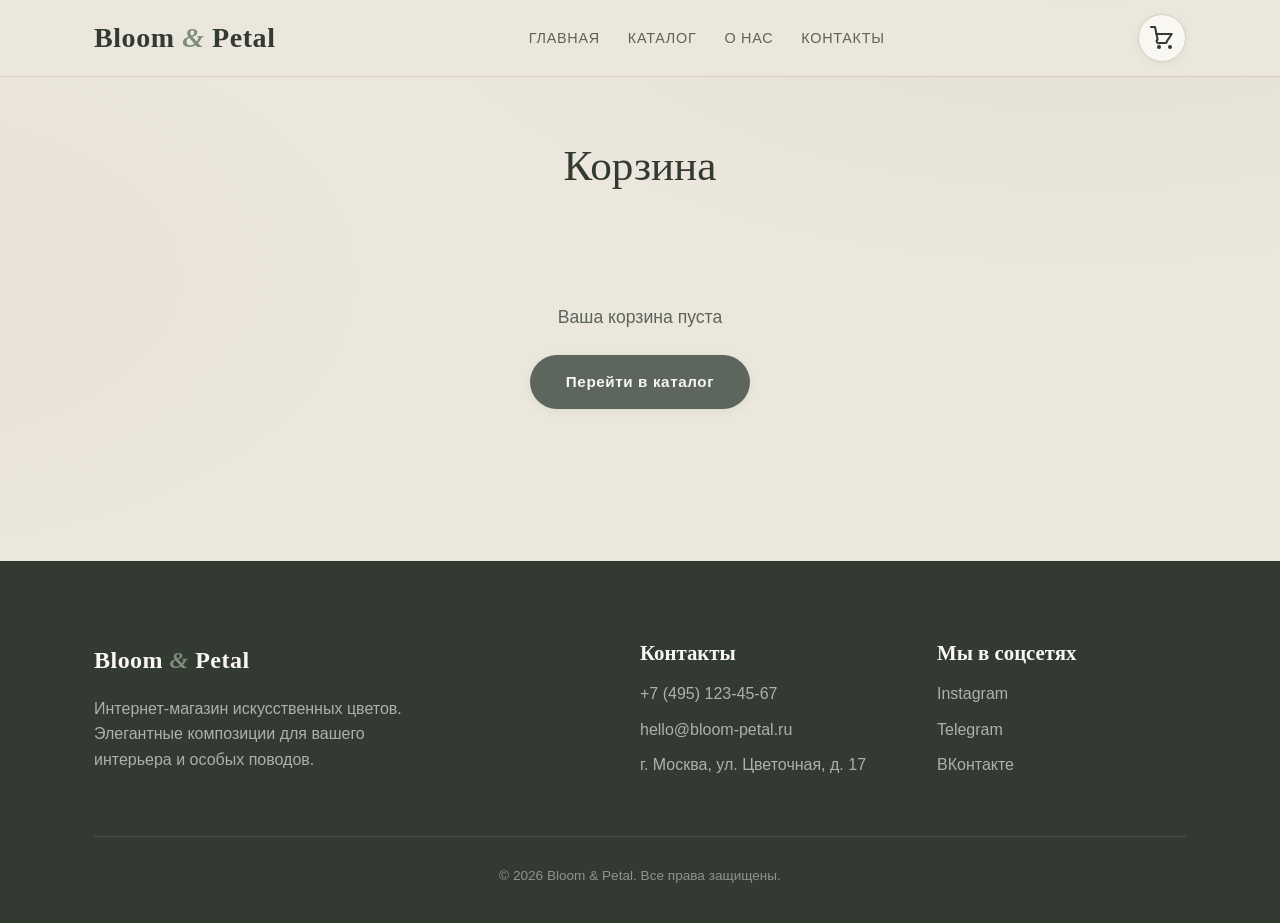
<file: cart.html>
<!DOCTYPE html>
<html lang="ru">
<head>
  <meta charset="UTF-8">
  <meta name="viewport" content="width=device-width, initial-scale=1.0">
  <meta http-equiv="Content-Security-Policy" content="default-src 'self'; script-src 'self'; style-src 'self' https://fonts.googleapis.com; font-src https://fonts.gstatic.com; img-src 'self' data: https://*.wikimedia.org https://images.unsplash.com https://placehold.co; connect-src 'self' https://*.workers.dev; object-src 'none'; base-uri 'self'; form-action 'self'">
  <meta name="referrer" content="strict-origin-when-cross-origin">
  <meta name="description" content="Корзина — Bloom & Petal, интернет-магазин искусственных цветов.">
  <title>Корзина — Bloom & Petal</title>
  <link rel="icon" href="data:image/svg+xml,%3Csvg xmlns='http://www.w3.org/2000/svg' viewBox='0 0 32 32'%3E%3Ccircle cx='16' cy='16' r='16' fill='%237f8c7f'/%3E%3Ctext x='16' y='23' font-size='17' text-anchor='middle' fill='%23f9f7f2'%3E%E2%9C%BF%3C/text%3E%3C/svg%3E">
  <link rel="preconnect" href="https://fonts.googleapis.com">
  <link rel="preconnect" href="https://fonts.gstatic.com" crossorigin>
  <link href="https://fonts.googleapis.com/css2?family=Cormorant+Garamond:ital,wght@0,400;0,500;0,600;0,700;1,400;1,600&family=Montserrat:wght@400;500;600&display=swap" rel="stylesheet">
  <link rel="stylesheet" href="style.css">
</head>
<body>

  <header class="header">
    <div class="container header__inner">
      <a href="index.html" class="logo">Bloom <span>&amp;</span> Petal</a>

      <nav class="nav" id="nav">
        <ul class="nav__list">
          <li><a href="index.html">Главная</a></li>
          <li><a href="index.html#catalog">Каталог</a></li>
          <li><a href="index.html#about">О нас</a></li>
          <li><a href="index.html#contacts">Контакты</a></li>
        </ul>
      </nav>

      <div class="header__actions">
        <a href="cart.html" class="cart cart--active" aria-label="Корзина">
          <svg width="24" height="24" viewBox="0 0 24 24" fill="none" stroke="currentColor" stroke-width="2" stroke-linecap="round" stroke-linejoin="round">
            <circle cx="9" cy="21" r="1"></circle>
            <circle cx="20" cy="21" r="1"></circle>
            <path d="M1 1h4l2.64 12.538A2 2 0 0 0 9.64 17h5.36a2 2 0 0 0 1.998-1.873L21.71 8H6"></path>
          </svg>
          <span class="cart__badge" id="cart-badge" hidden>0</span>
        </a>

        <button class="nav-toggle" id="nav-toggle" type="button"
                aria-label="Открыть меню" aria-expanded="false" aria-controls="nav">
          <svg width="24" height="24" viewBox="0 0 24 24" fill="none" stroke="currentColor" stroke-width="2" stroke-linecap="round" aria-hidden="true">
            <path d="M4 7h16M4 12h16M4 17h16"></path>
          </svg>
        </button>
      </div>
    </div>
  </header>

  <main class="section cart-page">
    <div class="container">
      <div class="section__header">
        <h1 class="section__title">Корзина</h1>
      </div>

      <div id="cart-content" class="cart-page__content">
        <p class="cart-page__empty">Загрузка…</p>
      </div>
    </div>
  </main>

  <footer class="footer" id="contacts">
    <div class="container footer__inner">
      <div class="footer__brand">
        <a href="index.html" class="logo logo--footer">Bloom <span>&amp;</span> Petal</a>
        <p class="footer__text">Интернет-магазин искусственных цветов. Элегантные композиции для вашего интерьера и особых поводов.</p>
      </div>

      <div class="footer__col">
        <h3 class="footer__title">Контакты</h3>
        <ul class="footer__list">
          <li><a href="tel:+74951234567">+7 (495) 123-45-67</a></li>
          <li><a href="mailto:hello@bloom-petal.ru">hello@bloom-petal.ru</a></li>
          <li>г. Москва, ул. Цветочная, д. 17</li>
        </ul>
      </div>

      <div class="footer__col">
        <h3 class="footer__title">Мы в соцсетях</h3>
        <ul class="footer__list">
          <li><a href="https://instagram.com/bloom_petal" target="_blank" rel="noopener">Instagram</a></li>
          <li><a href="https://t.me/bloom_petal" target="_blank" rel="noopener">Telegram</a></li>
          <li><a href="https://vk.com/bloom_petal" target="_blank" rel="noopener">ВКонтакте</a></li>
        </ul>
      </div>
    </div>
    <div class="container">
      <p class="footer__copyright">© 2026 Bloom &amp; Petal. Все права защищены.</p>
    </div>
  </footer>

<script src="common.js"></script>
<script src="config.js"></script>
<script src="cart-store.js"></script>
<script src="cursor.js"></script>
<script src="cart.js"></script>
</body>
</html>
</file>
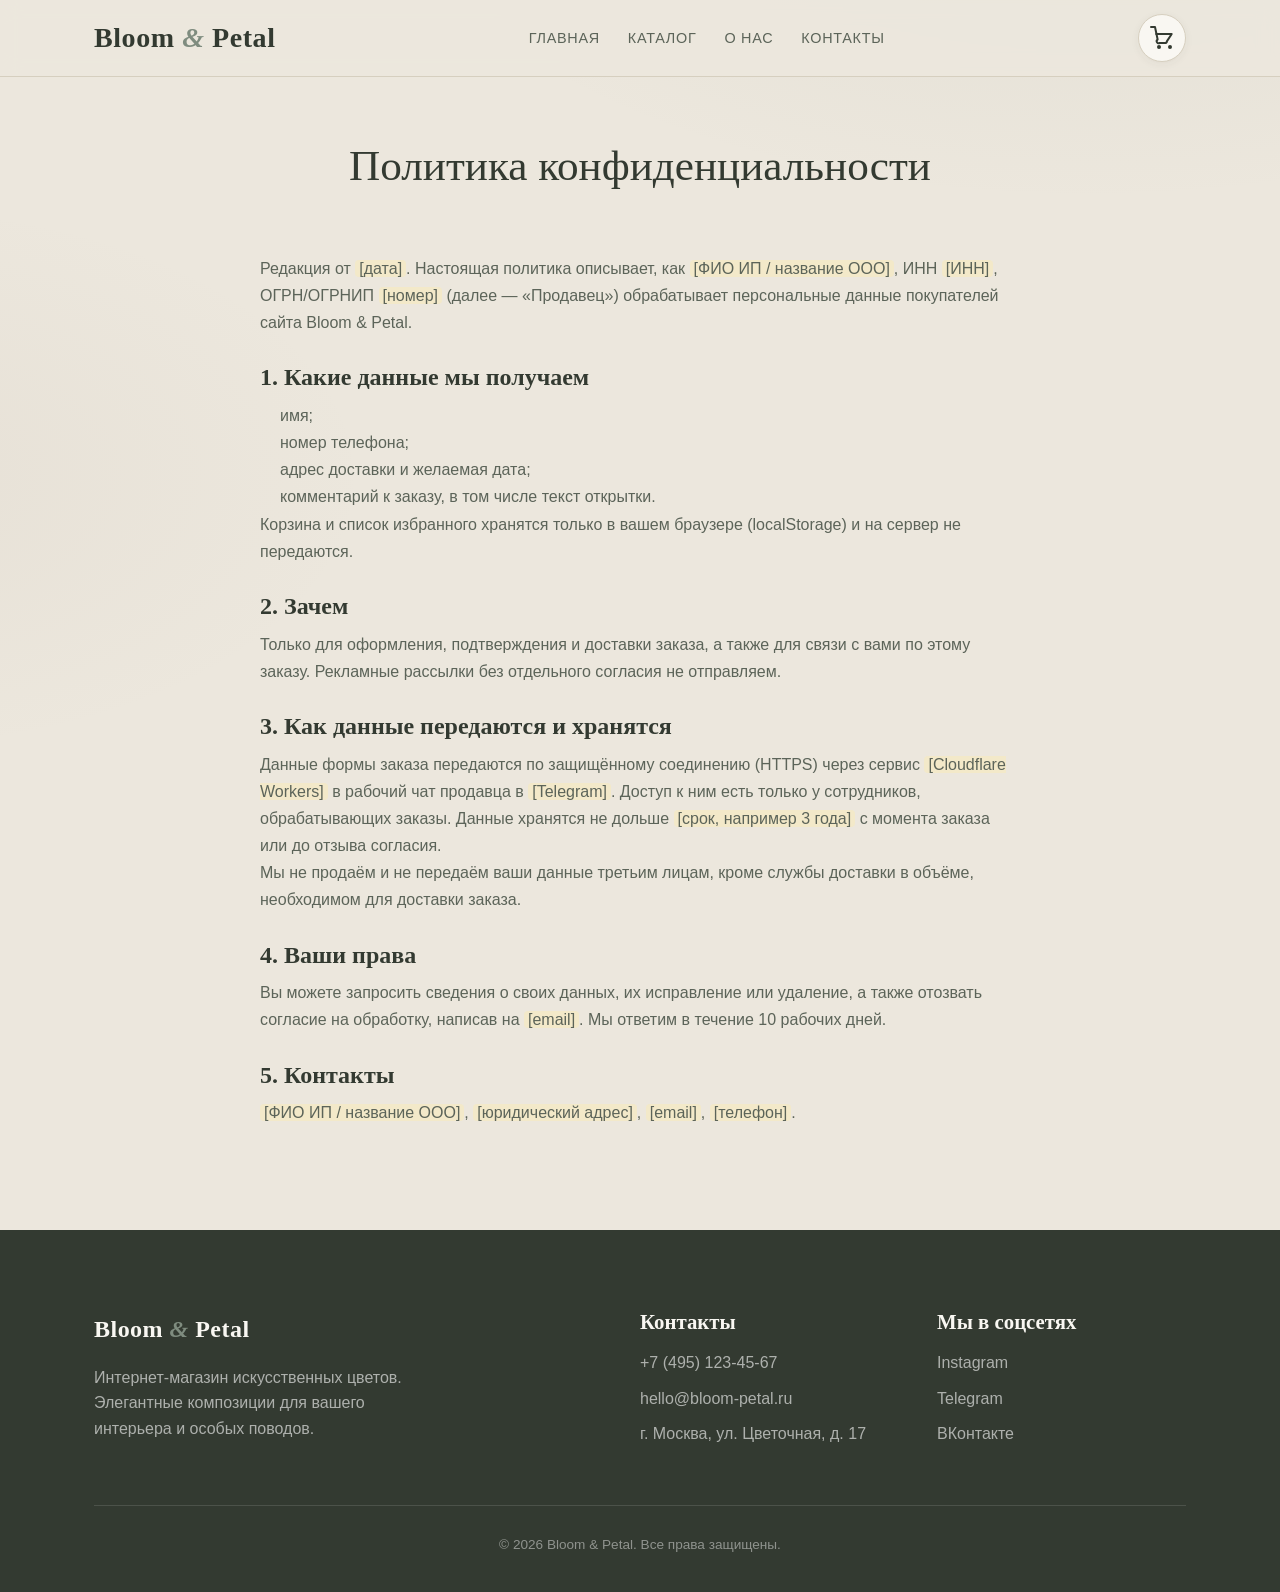
<file: privacy.html>
<!DOCTYPE html>
<html lang="ru">
<head>
  <meta charset="UTF-8">
  <meta name="viewport" content="width=device-width, initial-scale=1.0">
  <meta http-equiv="Content-Security-Policy" content="default-src 'self'; script-src 'self'; style-src 'self' https://fonts.googleapis.com; font-src https://fonts.gstatic.com; img-src 'self' data: https://*.wikimedia.org https://images.unsplash.com https://placehold.co; connect-src 'self' https://*.workers.dev; object-src 'none'; base-uri 'self'; form-action 'self'">
  <meta name="referrer" content="strict-origin-when-cross-origin">
  <meta name="description" content="Политика конфиденциальности Bloom & Petal.">
  <meta name="robots" content="noindex">
  <title>Политика конфиденциальности — Bloom & Petal</title>
  <link rel="icon" href="data:image/svg+xml,%3Csvg xmlns='http://www.w3.org/2000/svg' viewBox='0 0 32 32'%3E%3Ccircle cx='16' cy='16' r='16' fill='%237f8c7f'/%3E%3Ctext x='16' y='23' font-size='17' text-anchor='middle' fill='%23f9f7f2'%3E%E2%9C%BF%3C/text%3E%3C/svg%3E">
  <link rel="preconnect" href="https://fonts.googleapis.com">
  <link rel="preconnect" href="https://fonts.gstatic.com" crossorigin>
  <link href="https://fonts.googleapis.com/css2?family=Cormorant+Garamond:ital,wght@0,400;0,500;0,600;0,700;1,400;1,600&family=Montserrat:wght@400;500;600&display=swap" rel="stylesheet">
  <link rel="stylesheet" href="style.css">
</head>
<body>

  <header class="header">
    <div class="container header__inner">
      <a href="index.html" class="logo">Bloom <span>&amp;</span> Petal</a>

      <nav class="nav" id="nav">
        <ul class="nav__list">
          <li><a href="index.html">Главная</a></li>
          <li><a href="index.html#catalog">Каталог</a></li>
          <li><a href="index.html#about">О нас</a></li>
          <li><a href="index.html#contacts">Контакты</a></li>
        </ul>
      </nav>

      <div class="header__actions">
        <a href="cart.html" class="cart" aria-label="Корзина">
          <svg width="24" height="24" viewBox="0 0 24 24" fill="none" stroke="currentColor" stroke-width="2" stroke-linecap="round" stroke-linejoin="round">
            <circle cx="9" cy="21" r="1"></circle>
            <circle cx="20" cy="21" r="1"></circle>
            <path d="M1 1h4l2.64 12.538A2 2 0 0 0 9.64 17h5.36a2 2 0 0 0 1.998-1.873L21.71 8H6"></path>
          </svg>
          <span class="cart__badge" id="cart-badge" hidden>0</span>
        </a>

        <button class="nav-toggle" id="nav-toggle" type="button"
                aria-label="Открыть меню" aria-expanded="false" aria-controls="nav">
          <svg width="24" height="24" viewBox="0 0 24 24" fill="none" stroke="currentColor" stroke-width="2" stroke-linecap="round" aria-hidden="true">
            <path d="M4 7h16M4 12h16M4 17h16"></path>
          </svg>
        </button>
      </div>
    </div>
  </header>

  <main class="section cart-page">
    <div class="container">
      <div class="section__header">
        <h1 class="section__title">Политика конфиденциальности</h1>
      </div>

      <article class="legal">
        <p>Редакция от <span class="legal__placeholder">[дата]</span>. Настоящая политика описывает, как <span class="legal__placeholder">[ФИО ИП / название ООО]</span>, ИНН <span class="legal__placeholder">[ИНН]</span>, ОГРН/ОГРНИП <span class="legal__placeholder">[номер]</span> (далее — «Продавец») обрабатывает персональные данные покупателей сайта Bloom &amp; Petal.</p>

        <h2>1. Какие данные мы получаем</h2>
        <ul>
          <li>имя;</li>
          <li>номер телефона;</li>
          <li>адрес доставки и желаемая дата;</li>
          <li>комментарий к заказу, в том числе текст открытки.</li>
        </ul>
        <p>Корзина и список избранного хранятся только в вашем браузере (localStorage) и на сервер не передаются.</p>

        <h2>2. Зачем</h2>
        <p>Только для оформления, подтверждения и доставки заказа, а также для связи с вами по этому заказу. Рекламные рассылки без отдельного согласия не отправляем.</p>

        <h2>3. Как данные передаются и хранятся</h2>
        <p>Данные формы заказа передаются по защищённому соединению (HTTPS) через сервис <span class="legal__placeholder">[Cloudflare Workers]</span> в рабочий чат продавца в <span class="legal__placeholder">[Telegram]</span>. Доступ к ним есть только у сотрудников, обрабатывающих заказы. Данные хранятся не дольше <span class="legal__placeholder">[срок, например 3 года]</span> с момента заказа или до отзыва согласия.</p>
        <p>Мы не продаём и не передаём ваши данные третьим лицам, кроме службы доставки в объёме, необходимом для доставки заказа.</p>

        <h2>4. Ваши права</h2>
        <p>Вы можете запросить сведения о своих данных, их исправление или удаление, а также отозвать согласие на обработку, написав на <span class="legal__placeholder">[email]</span>. Мы ответим в течение 10 рабочих дней.</p>

        <h2>5. Контакты</h2>
        <p><span class="legal__placeholder">[ФИО ИП / название ООО]</span>, <span class="legal__placeholder">[юридический адрес]</span>, <span class="legal__placeholder">[email]</span>, <span class="legal__placeholder">[телефон]</span>.</p>
      </article>
    </div>
  </main>

  <footer class="footer" id="contacts">
    <div class="container footer__inner">
      <div class="footer__brand">
        <a href="index.html" class="logo logo--footer">Bloom <span>&amp;</span> Petal</a>
        <p class="footer__text">Интернет-магазин искусственных цветов. Элегантные композиции для вашего интерьера и особых поводов.</p>
      </div>

      <div class="footer__col">
        <h3 class="footer__title">Контакты</h3>
        <ul class="footer__list">
          <li><a href="tel:+74951234567">+7 (495) 123-45-67</a></li>
          <li><a href="mailto:hello@bloom-petal.ru">hello@bloom-petal.ru</a></li>
          <li>г. Москва, ул. Цветочная, д. 17</li>
        </ul>
      </div>

      <div class="footer__col">
        <h3 class="footer__title">Мы в соцсетях</h3>
        <ul class="footer__list">
          <li><a href="https://instagram.com/bloom_petal" target="_blank" rel="noopener">Instagram</a></li>
          <li><a href="https://t.me/bloom_petal" target="_blank" rel="noopener">Telegram</a></li>
          <li><a href="https://vk.com/bloom_petal" target="_blank" rel="noopener">ВКонтакте</a></li>
        </ul>
      </div>
    </div>
    <div class="container">
      <p class="footer__copyright">© 2026 Bloom &amp; Petal. Все права защищены.</p>
    </div>
  </footer>

<script src="common.js"></script>
<script src="cart-store.js"></script>
<script src="cursor.js"></script>
</body>
</html>
</file>
<file: style.css>
/* ============================================
   Bloom & Petal — искусственные цветы
   Палитра: приглушённый пыльно-бежевый фон + серо-шалфейный акцент
   Типографика: Cormorant Garamond (заголовки) + Montserrat (текст)
   ============================================ */

:root {
  --bg: #ece7dd;                 /* пыльно-бежевый фон */
  --bg-soft: #e2dccf;            /* тон секций */
  --accent: #7f8c7f;             /* приглушённый серо-шалфейный */
  --accent-dark: #5c665c;        /* акцент при наведении */
  --accent-soft: #d8dbd3;        /* мягкий акцент для чипов */
  --text: #333a31;               /* глубокий серо-зелёный текст */
  --text-muted: #5c6459;         /* приглушённый текст */
  --white: #f9f7f2;              /* тёплый off-white для карточек */
  --border: #d6cfbf;
  --radius: 20px;
  --shadow-sm: 0 2px 8px rgba(51, 58, 49, 0.06);
  --shadow: 0 10px 30px rgba(51, 58, 49, 0.10);
  --shadow-lg: 0 24px 48px rgba(51, 58, 49, 0.14);
  --ease: cubic-bezier(0.4, 0, 0.2, 1);
  --font-heading: 'Cormorant Garamond', serif;
  --font-body: 'Montserrat', sans-serif;
}

* {
  margin: 0;
  padding: 0;
  box-sizing: border-box;
}

html {
  scroll-behavior: smooth;
  /* Отступ, чтобы якорные ссылки не прятали заголовок под липкой шапкой */
  scroll-padding-top: 92px;
}

body {
  font-family: var(--font-body);
  background:
    radial-gradient(1200px 600px at 85% -10%, rgba(127, 140, 127, 0.10), transparent 60%),
    radial-gradient(900px 500px at -10% 30%, rgba(168, 152, 138, 0.08), transparent 55%),
    var(--bg);
  color: var(--text);
  line-height: 1.6;
  -webkit-font-smoothing: antialiased;
}

h1, h2, h3 {
  font-family: var(--font-heading);
  font-weight: 600;
  line-height: 1.15;
}

a {
  text-decoration: none;
  color: inherit;
}

ul {
  list-style: none;
}

.container {
  width: 100%;
  max-width: 1140px;
  margin: 0 auto;
  padding: 0 24px;
}

/* ---------- Кнопки ---------- */

.btn {
  display: inline-block;
  padding: 15px 36px;
  border: none;
  border-radius: 999px;
  font-family: var(--font-body);
  font-size: 0.95rem;
  font-weight: 600;
  letter-spacing: 0.04em;
  cursor: pointer;
  transition: background 0.3s var(--ease), color 0.3s var(--ease),
              transform 0.3s var(--ease), box-shadow 0.3s var(--ease);
}

.btn--primary {
  background: var(--accent-dark);
  color: var(--white);
  box-shadow: var(--shadow-sm);
}

.btn--primary:hover {
  background: var(--accent);
  transform: translateY(-3px);
  box-shadow: var(--shadow);
}

.btn--primary:active {
  transform: translateY(-1px);
}

/* ---------- Header ---------- */

.header {
  position: sticky;
  top: 0;
  z-index: 10;
  background: rgba(236, 231, 221, 0.88);
  backdrop-filter: blur(10px);
  border-bottom: 1px solid var(--border);
}

.header__inner {
  display: flex;
  align-items: center;
  justify-content: space-between;
  gap: 24px;
  min-height: 76px;
}

.logo {
  font-family: var(--font-heading);
  font-size: 1.75rem;
  font-weight: 700;
  letter-spacing: 0.02em;
  color: var(--text);
}

.logo span {
  color: var(--accent);
  font-style: italic;
}

.nav__list {
  display: flex;
  flex-wrap: wrap;
  justify-content: center;
  gap: 28px;
}

.nav__list a {
  font-size: 0.9rem;
  font-weight: 500;
  letter-spacing: 0.05em;
  text-transform: uppercase;
  color: var(--text-muted);
  transition: color 0.25s var(--ease);
}

.nav__list a:hover {
  color: var(--accent-dark);
}

.cart {
  display: flex;
  align-items: center;
  justify-content: center;
  width: 48px;
  height: 48px;
  border-radius: 50%;
  border: 1px solid var(--border);
  background: var(--white);
  color: var(--text);
  box-shadow: var(--shadow-sm);
  transition: background 0.25s var(--ease), color 0.25s var(--ease), transform 0.25s var(--ease);
}

.cart:hover {
  background: var(--accent-dark);
  color: var(--white);
  transform: translateY(-2px);
}

.header__actions {
  display: flex;
  align-items: center;
  gap: 10px;
}

/* Кнопка мобильного меню */

.nav-toggle {
  display: none;
  align-items: center;
  justify-content: center;
  width: 48px;
  height: 48px;
  border-radius: 50%;
  border: 1px solid var(--border);
  background: var(--white);
  color: var(--text);
  cursor: pointer;
  transition: background 0.25s var(--ease), color 0.25s var(--ease);
}

.nav-toggle:hover {
  background: var(--accent-dark);
  color: var(--white);
}

/* ---------- Hero ---------- */

.hero {
  position: relative;
  isolation: isolate;
  overflow: hidden;
  padding: 160px 0 128px;
  text-align: center;
}

.hero__bg {
  position: absolute;
  inset: 0;
  z-index: -2;
  /* Мягкий шалфейный градиент — запасной фон, если изображение не загрузится */
  background:
    linear-gradient(160deg, #6d7a6d 0%, #8a9586 45%, #a89f8e 100%);
}

.hero__bg::before {
  content: "";
  position: absolute;
  inset: 0;
  background:
    url("https://images.unsplash.com/photo-1490750967868-88aa4486c946?q=80&w=2070") center / cover no-repeat,
    linear-gradient(160deg, #5c665c 0%, #7f8c7f 55%, #a89f8e 100%);
}

.hero__bg::after {
  content: "";
  position: absolute;
  inset: 0;
  background: rgba(0, 0, 0, 0.4);
}

/* Если изображение Unsplash недоступно — остаёмся на шалфейном градиенте */
.hero__bg--fallback::before {
  background:
    url("https://placehold.co/600x400/ece7dd/7f8c7f?text=Flowers") center / cover no-repeat,
    linear-gradient(160deg, #5c665c 0%, #7f8c7f 55%, #a89f8e 100%);
}

.hero__content {
  position: relative;
  z-index: 1;
}

.hero__eyebrow {
  display: inline-block;
  margin-bottom: 20px;
  padding: 6px 18px;
  border-radius: 999px;
  background: rgba(249, 247, 242, 0.14);
  border: 1px solid rgba(249, 247, 242, 0.35);
  color: var(--white);
  font-size: 0.75rem;
  font-weight: 600;
  letter-spacing: 0.16em;
  text-transform: uppercase;
}

.hero__title {
  font-size: clamp(2.6rem, 6vw, 4.2rem);
  font-weight: 500;
  letter-spacing: -0.01em;
  max-width: 820px;
  margin: 0 auto 24px;
  color: var(--white);
  text-shadow: 0 2px 16px rgba(0, 0, 0, 0.35);
}

.hero__title em {
  color: #cfd8cb;
}

.hero__subtitle {
  max-width: 560px;
  margin: 0 auto 48px;
  font-size: 1.05rem;
  color: rgba(249, 247, 242, 0.88);
  text-shadow: 0 1px 8px rgba(0, 0, 0, 0.3);
}

.hero__cta {
  background: var(--white);
  color: var(--text);
  box-shadow: 0 8px 24px rgba(0, 0, 0, 0.25);
}

.hero__cta:hover {
  background: var(--accent-soft);
  color: var(--accent-dark);
  transform: translateY(-3px);
  box-shadow: 0 14px 32px rgba(0, 0, 0, 0.3);
}

/* ---------- Секции ---------- */

.section {
  padding: 104px 0;
}

.section--about {
  background: linear-gradient(180deg, transparent, rgba(127, 140, 127, 0.07) 20%, rgba(127, 140, 127, 0.07) 80%, transparent);
}

.section__header {
  text-align: center;
  max-width: 640px;
  margin: 0 auto 64px;
}

.section__title {
  font-size: 2.7rem;
  font-weight: 500;
  margin-bottom: 14px;
}

.section__subtitle {
  color: var(--text-muted);
}

/* ---------- Панель каталога ---------- */

.catalog-toolbar {
  display: flex;
  align-items: center;
  justify-content: space-between;
  flex-wrap: wrap;
  gap: 20px;
  margin: -16px 0 56px;
}

.catalog-toolbar .filters {
  margin: 0;
  justify-content: flex-start;
}

.filter-btn__count {
  margin-left: 6px;
  font-size: 0.78rem;
  opacity: 0.65;
}

.filter-btn--fav {
  display: inline-flex;
  align-items: center;
  gap: 6px;
}

.filter-btn--fav[aria-pressed="true"] {
  background: #b9776f;
  border-color: #b9776f;
  color: var(--white);
}

.catalog-controls {
  display: flex;
  align-items: center;
  gap: 12px;
  flex-wrap: wrap;
}

.search {
  position: relative;
  display: flex;
  align-items: center;
}

.search__icon {
  position: absolute;
  left: 16px;
  color: var(--text-muted);
  pointer-events: none;
}

.search__input {
  width: 220px;
  padding: 11px 20px 11px 42px;
  border: 1px solid var(--border);
  border-radius: 999px;
  background: var(--white);
  color: var(--text);
  font-family: var(--font-body);
  font-size: 0.9rem;
  transition: border-color 0.25s var(--ease), box-shadow 0.25s var(--ease);
}

.search__input:focus {
  outline: none;
  border-color: var(--accent);
  box-shadow: 0 0 0 3px rgba(127, 140, 127, 0.18);
}

.sort-select {
  padding: 11px 20px;
  border: 1px solid var(--border);
  border-radius: 999px;
  background: var(--white);
  color: var(--text);
  font-family: var(--font-body);
  font-size: 0.9rem;
  cursor: pointer;
  transition: border-color 0.25s var(--ease);
}

.sort-select:hover {
  border-color: var(--accent);
}

.sort-select:focus {
  outline: none;
  border-color: var(--accent);
  box-shadow: 0 0 0 3px rgba(127, 140, 127, 0.18);
}

/* Пустой результат фильтрации */

.catalog-empty {
  padding: 64px 24px;
  border: 1px dashed var(--border);
  border-radius: var(--radius);
  text-align: center;
}

.catalog-empty[hidden] {
  display: none;
}

.catalog-empty__title {
  font-family: var(--font-heading);
  font-size: 1.8rem;
  font-weight: 600;
  margin-bottom: 8px;
}

.catalog-empty__text {
  color: var(--text-muted);
  font-size: 0.95rem;
  margin-bottom: 24px;
}

.btn--outline {
  padding: 12px 28px;
  border: 1px solid var(--accent);
  background: transparent;
  color: var(--accent-dark);
  font-family: var(--font-body);
  font-size: 0.9rem;
  font-weight: 500;
  border-radius: 999px;
  cursor: pointer;
  transition: background 0.25s var(--ease), color 0.25s var(--ease);
}

.btn--outline:hover {
  background: var(--accent);
  color: var(--white);
}

/* ---------- Сетка карточек товара ---------- */

.grid {
  display: grid;
  grid-template-columns: repeat(auto-fit, minmax(280px, 1fr));
  gap: 36px;
}

/* Карточка товара (добавляется через JS) */
.product-card {
  display: flex;
  flex-direction: column;
  background: var(--white);
  border: 1px solid var(--border);
  border-radius: var(--radius);
  overflow: hidden;
  box-shadow: var(--shadow-sm);
  cursor: pointer;
  transition: transform 0.3s ease, box-shadow 0.3s ease, border-color 0.3s ease;
  /* backwards: до старта карточка скрыта, после — transform свободен для hover */
  animation: fadeInUp 0.6s var(--ease) backwards;
}

/* Каскадное появление карточек */
.product-card:nth-child(1) { animation-delay: 0s; }
.product-card:nth-child(2) { animation-delay: 0.1s; }
.product-card:nth-child(3) { animation-delay: 0.2s; }
.product-card:nth-child(4) { animation-delay: 0.3s; }
.product-card:nth-child(5) { animation-delay: 0.4s; }
.product-card:nth-child(6) { animation-delay: 0.5s; }
.product-card:nth-child(n + 7) { animation-delay: 0.6s; }

@keyframes fadeInUp {
  from {
    opacity: 0;
    transform: translateY(20px);
  }
  to {
    opacity: 1;
    transform: translateY(0);
  }
}

.product-card:hover {
  transform: translateY(-5px);
  box-shadow: 0 18px 40px rgba(51, 58, 49, 0.18);
  border-color: var(--accent);
}

.product-card__image-wrap {
  position: relative;
  overflow: hidden;
}

/* Бейдж «Хит» / «Новинка» / «-15%» */

.product-card__badge {
  position: absolute;
  top: 14px;
  left: 14px;
  z-index: 1;
  padding: 5px 14px;
  border-radius: 999px;
  background: var(--accent-dark);
  color: var(--white);
  font-size: 0.72rem;
  font-weight: 600;
  letter-spacing: 0.04em;
}

.product-card__badge--sale {
  background: #b9776f;
}

/* Кнопка «В избранное» */

.product-card__fav {
  position: absolute;
  top: 12px;
  right: 12px;
  z-index: 1;
  display: flex;
  align-items: center;
  justify-content: center;
  width: 40px;
  height: 40px;
  border: none;
  border-radius: 50%;
  background: rgba(249, 247, 242, 0.92);
  color: var(--text);
  cursor: pointer;
  box-shadow: var(--shadow-sm);
  transition: transform 0.25s var(--ease), background 0.25s var(--ease), color 0.25s var(--ease);
}

.product-card__fav:hover {
  transform: scale(1.1);
  color: #b9776f;
}

.product-card__fav[aria-pressed="true"] {
  background: #b9776f;
  color: var(--white);
}

.product-card__price-row {
  display: flex;
  align-items: baseline;
  gap: 8px;
  margin-top: auto;
  padding-top: 8px;
}

.product-card__price-row .product-card__price {
  margin: 0;
  padding: 0;
}

.product-card__old-price {
  font-size: 0.95rem;
  color: var(--text-muted);
  text-decoration: line-through;
}

.product-card:hover .product-card__image {
  transform: scale(1.05);
}

.product-card:hover .product-card__btn {
  background: var(--accent);
  color: var(--white);
}

.product-card__image {
  width: 100%;
  height: 280px;
  object-fit: cover;
  background: var(--bg-soft);
  transition: transform 0.3s ease;
}

.product-card__body {
  display: flex;
  flex-direction: column;
  gap: 10px;
  padding: 28px;
  flex: 1;
}

.product-card__title {
  font-size: 1.5rem;
  font-weight: 600;
}

.product-card__price {
  margin-top: auto;
  padding-top: 8px;
  font-size: 1.15rem;
  font-weight: 600;
  color: var(--accent-dark);
}

.product-card__btn {
  margin-top: 16px;
  padding: 13px 24px;
  text-align: center;
  transition: all 0.3s ease;
}

/* Кнопка «Подробнее» в карточке товара */

.product-card__details {
  align-self: center;
  margin-top: 2px;
  padding: 8px 20px;
  border: 1px solid var(--border);
  border-radius: 999px;
  background: transparent;
  color: var(--text-muted);
  font-family: var(--font-body);
  font-size: 0.85rem;
  font-weight: 500;
  cursor: pointer;
  transition: all 0.3s ease;
}

.product-card:hover .product-card__details {
  border-color: var(--accent-dark);
  color: var(--accent-dark);
}

.product-card__details:hover {
  background: var(--accent-dark);
  border-color: var(--accent-dark);
  color: var(--white);
}

/* ---------- Как это работает ---------- */

.steps {
  display: grid;
  grid-template-columns: repeat(3, 1fr);
  gap: 32px;
}

.step {
  background: var(--white);
  border: 1px solid var(--border);
  border-radius: var(--radius);
  padding: 36px 32px;
  box-shadow: var(--shadow-sm);
  transition: transform 0.35s var(--ease), box-shadow 0.35s var(--ease);
}

.step:hover {
  transform: translateY(-5px);
  box-shadow: var(--shadow);
}

.step__num {
  display: block;
  font-family: var(--font-heading);
  font-size: 3rem;
  font-style: italic;
  line-height: 1;
  color: var(--accent);
}

.step__title {
  font-size: 1.45rem;
  font-weight: 600;
  margin: 10px 0 8px;
}

.step__text {
  color: var(--text-muted);
  font-size: 0.95rem;
}

/* ---------- О нас: преимущества ---------- */

.benefits {
  display: grid;
  grid-template-columns: repeat(4, 1fr);
  gap: 28px;
}

.benefit {
  background: var(--white);
  border: 1px solid var(--border);
  border-radius: var(--radius);
  padding: 40px 32px;
  text-align: center;
  box-shadow: var(--shadow-sm);
  transition: transform 0.35s var(--ease), box-shadow 0.35s var(--ease);
}

.benefit:hover {
  transform: translateY(-6px);
  box-shadow: var(--shadow);
}

.benefit__icon {
  display: flex;
  align-items: center;
  justify-content: center;
  width: 72px;
  height: 72px;
  margin: 0 auto 20px;
  border-radius: 50%;
  background: var(--accent-soft);
  color: var(--accent-dark);
}

.benefit__title {
  font-size: 1.45rem;
  font-weight: 600;
  margin-bottom: 10px;
}

.benefit__text {
  color: var(--text-muted);
  font-size: 0.95rem;
}

/* ---------- Footer ---------- */

.footer {
  background: var(--text);
  padding: 80px 0 36px;
  color: rgba(255, 255, 255, 0.75);
}

.footer__inner {
  display: grid;
  grid-template-columns: 2fr 1fr 1fr;
  gap: 48px;
  padding-bottom: 48px;
}

.logo--footer {
  display: inline-block;
  font-size: 1.5rem;
  margin-bottom: 16px;
  color: var(--white);
}

.logo--footer span {
  color: var(--accent);
}

.footer__text {
  color: rgba(255, 255, 255, 0.6);
  max-width: 320px;
}

.footer__title {
  font-size: 1.3rem;
  font-weight: 600;
  margin-bottom: 16px;
  color: var(--white);
}

.footer__list li {
  margin-bottom: 10px;
  color: rgba(255, 255, 255, 0.6);
}

.footer__list a {
  color: rgba(255, 255, 255, 0.6);
  transition: color 0.25s var(--ease);
}

.footer__list a:hover {
  color: var(--white);
}

.footer__copyright {
  text-align: center;
  padding-top: 28px;
  border-top: 1px solid rgba(255, 255, 255, 0.12);
  color: rgba(255, 255, 255, 0.45);
  font-size: 0.85rem;
}

/* ---------- Фильтры каталога ---------- */

.filters {
  display: flex;
  justify-content: center;
  flex-wrap: wrap;
  gap: 12px;
  margin: -16px 0 56px;
}

.filter-btn {
  padding: 11px 28px;
  border-radius: 999px;
  border: 1px solid var(--border);
  background: var(--white);
  color: var(--text-muted);
  font-family: var(--font-body);
  font-size: 0.9rem;
  font-weight: 500;
  cursor: pointer;
  transition: background 0.25s var(--ease), color 0.25s var(--ease),
              border-color 0.25s var(--ease), transform 0.25s var(--ease);
}

.filter-btn:hover {
  border-color: var(--accent);
  color: var(--accent-dark);
  transform: translateY(-1px);
}

.filter-btn.active {
  background: var(--accent-dark);
  border-color: var(--accent-dark);
  color: var(--white);
}

.grid__error {
  grid-column: 1 / -1;
  text-align: center;
  color: var(--text-muted);
}

/* ---------- Модальное окно ---------- */

.modal {
  position: fixed;
  inset: 0;
  z-index: 100;
  display: none;
  align-items: center;
  justify-content: center;
  padding: 24px;
}

.modal.open {
  display: flex;
}

.modal__overlay {
  position: absolute;
  inset: 0;
  background: rgba(35, 40, 34, 0.55);
  backdrop-filter: blur(4px);
}

.modal__dialog {
  position: relative;
  z-index: 1;
  width: 100%;
  max-width: 520px;
  max-height: calc(100vh - 48px);
  overflow-y: auto;
  background: var(--white);
  border-radius: var(--radius);
  box-shadow: var(--shadow-lg);
  animation: modal-in 0.3s var(--ease);
}

@keyframes modal-in {
  from {
    opacity: 0;
    transform: translateY(16px) scale(0.98);
  }
  to {
    opacity: 1;
    transform: translateY(0) scale(1);
  }
}

.modal__close {
  position: absolute;
  top: 12px;
  right: 12px;
  z-index: 2;
  width: 40px;
  height: 40px;
  border: none;
  border-radius: 50%;
  background: var(--white);
  color: var(--text);
  font-size: 1.4rem;
  line-height: 1;
  cursor: pointer;
  box-shadow: var(--shadow-sm);
  transition: background 0.25s var(--ease);
}

.modal__close:hover {
  background: var(--bg-soft);
}

.modal__image {
  display: block;
  width: 100%;
  height: 320px;
  object-fit: cover;
  background: var(--bg-soft);
}

.modal__content {
  display: flex;
  flex-direction: column;
  gap: 16px;
  padding: 28px;
}

.modal__title {
  font-size: 1.8rem;
  font-weight: 600;
}

.modal__category {
  font-size: 0.75rem;
  font-weight: 600;
  letter-spacing: 0.14em;
  text-transform: uppercase;
  color: var(--accent);
}

.modal__price-row {
  display: flex;
  align-items: baseline;
  gap: 10px;
}

.modal__price {
  font-size: 1.35rem;
  font-weight: 600;
  color: var(--accent-dark);
}

.modal__old-price {
  font-size: 1rem;
  color: var(--text-muted);
  text-decoration: line-through;
}

.modal__old-price[hidden] {
  display: none;
}

.modal__actions {
  display: flex;
  align-items: center;
  flex-wrap: wrap;
  gap: 12px;
}

.modal__qty {
  display: inline-flex;
  align-items: center;
  gap: 2px;
  padding: 2px;
  border: 1px solid var(--border);
  border-radius: 999px;
}

.modal__actions .modal__add {
  flex: 1;
  min-width: 180px;
  text-align: center;
}

.modal__fav {
  display: flex;
  align-items: center;
  justify-content: center;
  width: 44px;
  height: 44px;
  border: 1px solid var(--border);
  border-radius: 50%;
  background: var(--white);
  color: var(--text);
  cursor: pointer;
  transition: background 0.25s var(--ease), color 0.25s var(--ease), border-color 0.25s var(--ease);
}

.modal__fav:hover {
  border-color: #b9776f;
  color: #b9776f;
}

.modal__fav[aria-pressed="true"] {
  background: #b9776f;
  border-color: #b9776f;
  color: var(--white);
}

.modal__desc {
  color: var(--text-muted);
}

.modal__add {
  align-self: flex-start;
}

/* ---------- Корзина: шапка ---------- */

.cart {
  position: relative;
}

.cart__badge {
  position: absolute;
  top: -4px;
  right: -4px;
  min-width: 22px;
  height: 22px;
  padding: 0 6px;
  border-radius: 999px;
  background: var(--accent-dark);
  color: var(--white);
  font-size: 0.72rem;
  font-weight: 600;
  line-height: 22px;
  text-align: center;
}

/* ---------- Корзина: страница ---------- */

.cart-page {
  padding-top: 64px;
}

.cart-page__content {
  max-width: 860px;
  margin: 0 auto;
}

.cart-page__empty-state {
  text-align: center;
  padding: 48px 0;
}

.cart-page__empty {
  margin-bottom: 24px;
  font-size: 1.1rem;
  color: var(--text-muted);
}

.cart-list {
  display: flex;
  flex-direction: column;
  gap: 16px;
  margin-bottom: 32px;
}

.cart-item {
  display: flex;
  align-items: center;
  gap: 20px;
  background: var(--white);
  border: 1px solid var(--border);
  border-radius: var(--radius);
  padding: 16px;
  box-shadow: var(--shadow-sm);
}

.cart-item__image {
  width: 88px;
  height: 88px;
  object-fit: cover;
  border-radius: 12px;
  background: var(--bg-soft);
  flex-shrink: 0;
}

.cart-item__info {
  flex: 1;
  min-width: 0;
}

.cart-item__name {
  font-size: 1.25rem;
  margin-bottom: 4px;
}

.cart-item__unit-price {
  font-size: 0.85rem;
  color: var(--text-muted);
  margin-bottom: 10px;
}

.cart-item__qty {
  display: inline-flex;
  align-items: center;
  gap: 4px;
  border: 1px solid var(--border);
  border-radius: 999px;
  padding: 2px;
}

.qty-btn {
  width: 30px;
  height: 30px;
  border: none;
  border-radius: 50%;
  background: transparent;
  color: var(--text);
  font-size: 1.1rem;
  line-height: 1;
  cursor: pointer;
  transition: background 0.25s var(--ease);
}

.qty-btn:hover {
  background: var(--accent-soft);
}

.qty-value {
  min-width: 28px;
  text-align: center;
  font-weight: 600;
  font-size: 0.95rem;
}

.cart-item__right {
  display: flex;
  flex-direction: column;
  align-items: flex-end;
  gap: 10px;
  flex-shrink: 0;
}

.cart-item__subtotal {
  font-weight: 600;
  font-size: 1.05rem;
  color: var(--accent-dark);
}

.cart-item__remove {
  border: none;
  background: transparent;
  color: var(--text-muted);
  font-family: var(--font-body);
  font-size: 0.85rem;
  cursor: pointer;
  text-decoration: underline;
  transition: color 0.25s var(--ease);
}

.cart-item__remove:hover {
  color: #8a5a52;
}

.cart-summary {
  background: var(--white);
  border: 1px solid var(--border);
  border-radius: var(--radius);
  padding: 28px;
  box-shadow: var(--shadow-sm);
}

.cart-summary__row {
  display: flex;
  justify-content: space-between;
  padding: 8px 0;
  color: var(--text-muted);
}

.cart-summary__row--total {
  padding-top: 16px;
  margin-top: 8px;
  border-top: 1px solid var(--border);
  color: var(--text);
  font-size: 1.25rem;
  font-weight: 600;
}

.cart-summary__actions {
  display: flex;
  align-items: center;
  justify-content: space-between;
  gap: 16px;
  margin-top: 24px;
  flex-wrap: wrap;
}

.cart-summary__clear {
  border: none;
  background: transparent;
  color: var(--text-muted);
  font-family: var(--font-body);
  font-size: 0.9rem;
  cursor: pointer;
  text-decoration: underline;
  transition: color 0.25s var(--ease);
}

.cart-summary__clear:hover {
  color: #8a5a52;
}

/* Кнопка «Добавлено» в карточке товара */

.product-card__btn--added {
  background: var(--accent-soft);
  color: var(--accent-dark);
  box-shadow: none;
  transform: none;
}

/* Состояние «Добавлено» важнее hover-эффекта карточки */
.product-card:hover .product-card__btn--added {
  background: var(--accent-soft);
  color: var(--accent-dark);
}

/* ---------- Отзывы ---------- */

.section--reviews {
  background: linear-gradient(180deg, transparent, rgba(226, 220, 207, 0.6) 20%, rgba(226, 220, 207, 0.6) 80%, transparent);
}

.reviews {
  display: grid;
  grid-template-columns: repeat(2, 1fr);
  gap: 32px;
}

.review {
  display: flex;
  flex-direction: column;
  gap: 16px;
  background: var(--white);
  border: 1px solid var(--border);
  border-radius: var(--radius);
  padding: 36px 32px;
  box-shadow: var(--shadow-sm);
  transition: transform 0.35s var(--ease), box-shadow 0.35s var(--ease);
  animation: fadeInUp 0.6s var(--ease) backwards;
}

.review:nth-child(2) { animation-delay: 0.12s; }
.review:nth-child(3) { animation-delay: 0.24s; }
.review:nth-child(4) { animation-delay: 0.36s; }

.review:hover {
  transform: translateY(-6px);
  box-shadow: var(--shadow);
}

.review__stars {
  color: #c8a24a;
  font-size: 1.1rem;
  letter-spacing: 0.18em;
}

.review__text {
  flex: 1;
  color: var(--text-muted);
  font-size: 0.95rem;
  line-height: 1.7;
}

.review__author {
  font-family: var(--font-heading);
  font-size: 1.25rem;
  font-weight: 600;
  color: var(--text);
}

/* ---------- FAQ ---------- */

.container--narrow {
  max-width: 780px;
}

.faq {
  display: flex;
  flex-direction: column;
  gap: 14px;
}

.faq__item {
  background: var(--white);
  border: 1px solid var(--border);
  border-radius: var(--radius);
  box-shadow: var(--shadow-sm);
  overflow: hidden;
  transition: border-color 0.25s var(--ease);
}

.faq__item[open] {
  border-color: var(--accent);
}

.faq__question {
  padding: 22px 56px 22px 28px;
  position: relative;
  font-family: var(--font-heading);
  font-size: 1.3rem;
  font-weight: 600;
  color: var(--text);
  cursor: pointer;
  list-style: none;
  user-select: none;
  transition: color 0.25s var(--ease);
}

.faq__question::-webkit-details-marker {
  display: none;
}

.faq__question::after {
  content: "+";
  position: absolute;
  top: 50%;
  right: 24px;
  transform: translateY(-50%);
  width: 28px;
  height: 28px;
  border-radius: 50%;
  background: var(--accent-soft);
  color: var(--accent-dark);
  font-family: var(--font-body);
  font-size: 1.15rem;
  font-weight: 500;
  line-height: 28px;
  text-align: center;
  transition: transform 0.3s var(--ease), background 0.3s var(--ease), color 0.3s var(--ease);
}

.faq__item[open] .faq__question::after {
  content: "–";
  background: var(--accent-dark);
  color: var(--white);
}

.faq__question:hover {
  color: var(--accent-dark);
}

.faq__question:focus-visible {
  outline: 2px solid var(--accent-dark);
  outline-offset: -2px;
  border-radius: var(--radius);
}

.faq__answer {
  padding: 0 28px 24px;
  color: var(--text-muted);
  font-size: 0.95rem;
  line-height: 1.7;
}

/* ---------- Toast-уведомления ---------- */

.toast-container {
  position: fixed;
  right: 24px;
  bottom: 24px;
  z-index: 200;
  display: flex;
  flex-direction: column;
  align-items: flex-end;
  gap: 12px;
  pointer-events: none;
}

.toast {
  display: flex;
  align-items: center;
  gap: 10px;
  max-width: 320px;
  padding: 14px 22px;
  border-radius: 14px;
  background: rgba(51, 58, 49, 0.96);
  color: var(--white);
  font-size: 0.9rem;
  font-weight: 500;
  line-height: 1.4;
  box-shadow: var(--shadow-lg);
  opacity: 0;
  transform: translateY(16px);
  transition: opacity 0.3s ease, transform 0.3s ease;
}

.toast--visible {
  opacity: 1;
  transform: translateY(0);
}

.toast__icon {
  flex-shrink: 0;
  color: #cfd8cb;
}

/* ---------- Кастомный курсор ---------- */

/*
   Класс has-custom-cursor ставит cursor.js — только на устройствах с мышью.
   Все правила скрытия системного курсора заперты в @media (min-width: 769px),
   поэтому на мобильных они просто не применяются.
*/
@media (min-width: 769px) {
  html.has-custom-cursor,
  html.has-custom-cursor * {
    cursor: none;
  }

  /* Текст вне кликабельных блоков — обычный I-beam, чтобы не мешать чтению */
  html.has-custom-cursor :is(p, h1, h2, h3, h4, h5, h6, li, dt, dd, blockquote,
                              figcaption, label, span, em, strong, small) {
    cursor: text;
  }

  /* Внутри кликабельного блока текст ведёт себя как сам блок */
  html.has-custom-cursor :is(a, button, summary, .product-card, .filter-btn, .cart)
    :is(p, h1, h2, h3, h4, h5, h6, li, span, em, strong, small, blockquote, figcaption) {
    cursor: none;
  }

  /* Поля ввода — всегда текстовый курсор */
  html.has-custom-cursor :is(input, textarea, select, [contenteditable="true"]) {
    cursor: text;
  }
}

/* Общие стили обоих слоёв курсора */
.cursor-petal,
.cursor-dot {
  position: fixed;
  top: 0;
  left: 0;
  z-index: 9999;
  pointer-events: none;
  opacity: 0;
  will-change: transform;
  transition: opacity 0.25s ease;
}

.cursor-petal--visible,
.cursor-dot--visible {
  opacity: 1;
}

.cursor-petal {
  width: 22px;
  height: 22px;
  margin: -11px 0 0 -11px;
}

/* Лепесток: SVG, чтобы форма читалась на любом фоне */
.cursor-petal__shape {
  display: block;
  width: 100%;
  height: 100%;
  fill: var(--accent);
  fill-opacity: 0.8;
  stroke: rgba(249, 247, 242, 0.85);
  stroke-width: 1;
  transform-origin: center;
  transform: scale(0.92);
  transition: transform 0.25s var(--ease), fill 0.25s var(--ease),
              fill-opacity 0.25s var(--ease), stroke 0.25s var(--ease);
}

.cursor-petal__vein {
  fill: none;
  stroke: rgba(249, 247, 242, 0.6);
  stroke-width: 0.8;
  stroke-linecap: round;
}

/* Кликабельный элемент: лепесток крупнее и контрастнее */
.cursor-petal--active .cursor-petal__shape {
  fill: var(--accent-dark);
  fill-opacity: 1;
  stroke: rgba(249, 247, 242, 1);
  transform: scale(1.25);
}

/* Точка-компаньон: показывает реальную позицию мыши */
.cursor-dot {
  width: 6px;
  height: 6px;
  margin: -3px 0 0 -3px;
  border-radius: 50%;
  background: var(--accent-dark);
  transition: opacity 0.25s ease;
}

/* ---------- Адаптивность ---------- */

/* Мобильные (≤768px): кастомный курсор выключен, используется стандартный */
@media (max-width: 768px) {
  .cursor-petal,
  .cursor-dot {
    display: none;
  }
}

/* Планшеты: 2 колонки */
@media (max-width: 900px) {
  .grid,
  .benefits,
  .reviews {
    grid-template-columns: repeat(2, 1fr);
  }

  .steps {
    grid-template-columns: 1fr;
  }

  .footer__inner {
    grid-template-columns: 1fr;
  }

  .nav__list {
    gap: 20px;
  }

  .hero {
    padding: 112px 0 96px;
  }
}

/* Телефоны и узкие планшеты (< 768px): одна колонка */
@media (max-width: 768px) {
  .grid,
  .benefits,
  .reviews,
  .steps {
    grid-template-columns: 1fr;
  }

  .product-card__image {
    height: 240px;
  }

  .catalog-toolbar {
    flex-direction: column;
    align-items: stretch;
  }

  .catalog-controls {
    flex-direction: column;
    align-items: stretch;
  }

  .search__input,
  .sort-select {
    width: 100%;
  }
}

/* Телефоны: 1 колонка */
@media (max-width: 600px) {
  .nav {
    display: none;
  }

  /* Раскрытое мобильное меню */
  .nav.is-open {
    display: block;
    position: absolute;
    top: 100%;
    left: 0;
    right: 0;
    background: var(--bg);
    border-bottom: 1px solid var(--border);
    box-shadow: var(--shadow);
  }

  .nav.is-open .nav__list {
    flex-direction: column;
    gap: 0;
    padding: 8px 24px 16px;
  }

  .nav.is-open .nav__list li {
    border-bottom: 1px solid var(--border);
  }

  .nav.is-open .nav__list a {
    display: block;
    padding: 14px 0;
  }

  .nav-toggle {
    display: flex;
  }

  .header__inner {
    position: relative;
  }

  .hero {
    padding: 80px 0;
  }

  .section {
    padding: 64px 0;
  }

  .cart-item {
    flex-wrap: wrap;
  }

  .cart-item__right {
    flex-direction: row;
    justify-content: space-between;
    width: 100%;
    align-items: center;
  }

  /* Toast — на всю ширину экрана с отступами */
  .toast-container {
    left: 16px;
    right: 16px;
    bottom: 16px;
    align-items: stretch;
  }

  .toast {
    max-width: none;
  }

  /* Мобильные: убираем только hover-эффекты (на тач-экранах они «залипают»),
     fade-in при загрузке оставляем — он дешёвый и задаёт ритм появления */
  .product-card:hover {
    transform: none;
  }

  /* На тач-экранах hover «залипает» — не увеличиваем изображение */
  .product-card:hover .product-card__image {
    transform: none;
  }
}

/* Уважение к prefers-reduced-motion */
@media (prefers-reduced-motion: reduce) {
  * {
    transition-duration: 0.01ms !important;
    animation-duration: 0.01ms !important;
    animation-delay: 0ms !important;
  }

  .product-card:hover,
  .product-card:hover .product-card__image {
    transform: none;
  }
}

/* ============================================
   Оформление заказа (cart.html)
   ============================================ */

.checkout[hidden],
.checkout [hidden] {
  display: none !important;
}

.checkout {
  margin-top: 32px;
  background: var(--white);
  border: 1px solid var(--border);
  border-radius: var(--radius);
  padding: 32px 28px;
  box-shadow: var(--shadow-sm);
  scroll-margin-top: 92px;
}

.checkout__title {
  font-family: var(--font-heading);
  font-size: 1.8rem;
  font-weight: 600;
  margin-bottom: 20px;
}

.checkout__grid {
  display: grid;
  grid-template-columns: repeat(2, minmax(0, 1fr));
  gap: 16px 20px;
}

.field {
  display: flex;
  flex-direction: column;
  gap: 6px;
}

.field--wide {
  grid-column: 1 / -1;
}

.field__label {
  font-size: 0.85rem;
  font-weight: 600;
  color: var(--text-muted);
}

.field__input {
  width: 100%;
  padding: 12px 18px;
  border: 1px solid var(--border);
  border-radius: 14px;
  background: var(--bg);
  color: var(--text);
  font-family: var(--font-body);
  font-size: 0.95rem;
  transition: border-color 0.25s var(--ease), box-shadow 0.25s var(--ease);
}

.field__input--area {
  resize: vertical;
  min-height: 88px;
}

.field__input:focus {
  outline: none;
  border-color: var(--accent);
  box-shadow: 0 0 0 3px rgba(127, 140, 127, 0.18);
}

/* Ловушка для ботов: убрана с экрана, но остаётся в форме */
.checkout__trap {
  position: absolute;
  left: -10000px;
  width: 1px;
  height: 1px;
  overflow: hidden;
}

.checkout__consent {
  display: flex;
  align-items: flex-start;
  gap: 10px;
  margin-top: 20px;
  font-size: 0.88rem;
  color: var(--text-muted);
  cursor: pointer;
}

.checkout__consent input {
  margin-top: 3px;
  accent-color: var(--accent-dark);
}

.checkout__consent a {
  color: var(--accent-dark);
}

.checkout__error {
  margin-top: 16px;
  padding: 12px 16px;
  border-radius: 12px;
  background: #f3e3df;
  color: #8a5a52;
  font-size: 0.9rem;
}

.checkout__actions {
  display: flex;
  align-items: center;
  gap: 16px;
  flex-wrap: wrap;
  margin-top: 24px;
}

.checkout__actions .btn:disabled {
  opacity: 0.6;
  cursor: wait;
  transform: none;
}

.checkout__note {
  font-size: 0.85rem;
  color: var(--text-muted);
}

.checkout-success__text {
  margin: -8px 0 24px;
  color: var(--text-muted);
}

.qty-btn:disabled {
  opacity: 0.4;
  cursor: not-allowed;
}

/* Видимый фокус для навигации с клавиатуры */
.btn:focus-visible,
.qty-btn:focus-visible,
.nav-toggle:focus-visible,
.modal__close:focus-visible,
.product-card__details:focus-visible,
.product-card__fav:focus-visible {
  outline: 2px solid var(--accent-dark);
  outline-offset: 3px;
}

@media (max-width: 600px) {
  .checkout {
    padding: 24px 18px;
  }

  .checkout__grid {
    grid-template-columns: 1fr;
  }
}

/* ---------- Политика конфиденциальности ---------- */

.legal {
  max-width: 760px;
  margin: 0 auto;
  line-height: 1.7;
}

.legal h2 {
  font-family: var(--font-heading);
  font-size: 1.5rem;
  margin: 28px 0 10px;
}

.legal p,
.legal li {
  color: var(--text-muted);
}

.legal ul {
  padding-left: 20px;
}

.legal__placeholder {
  background: #f3e9c9;
  padding: 0 4px;
  border-radius: 4px;
}
</file>
